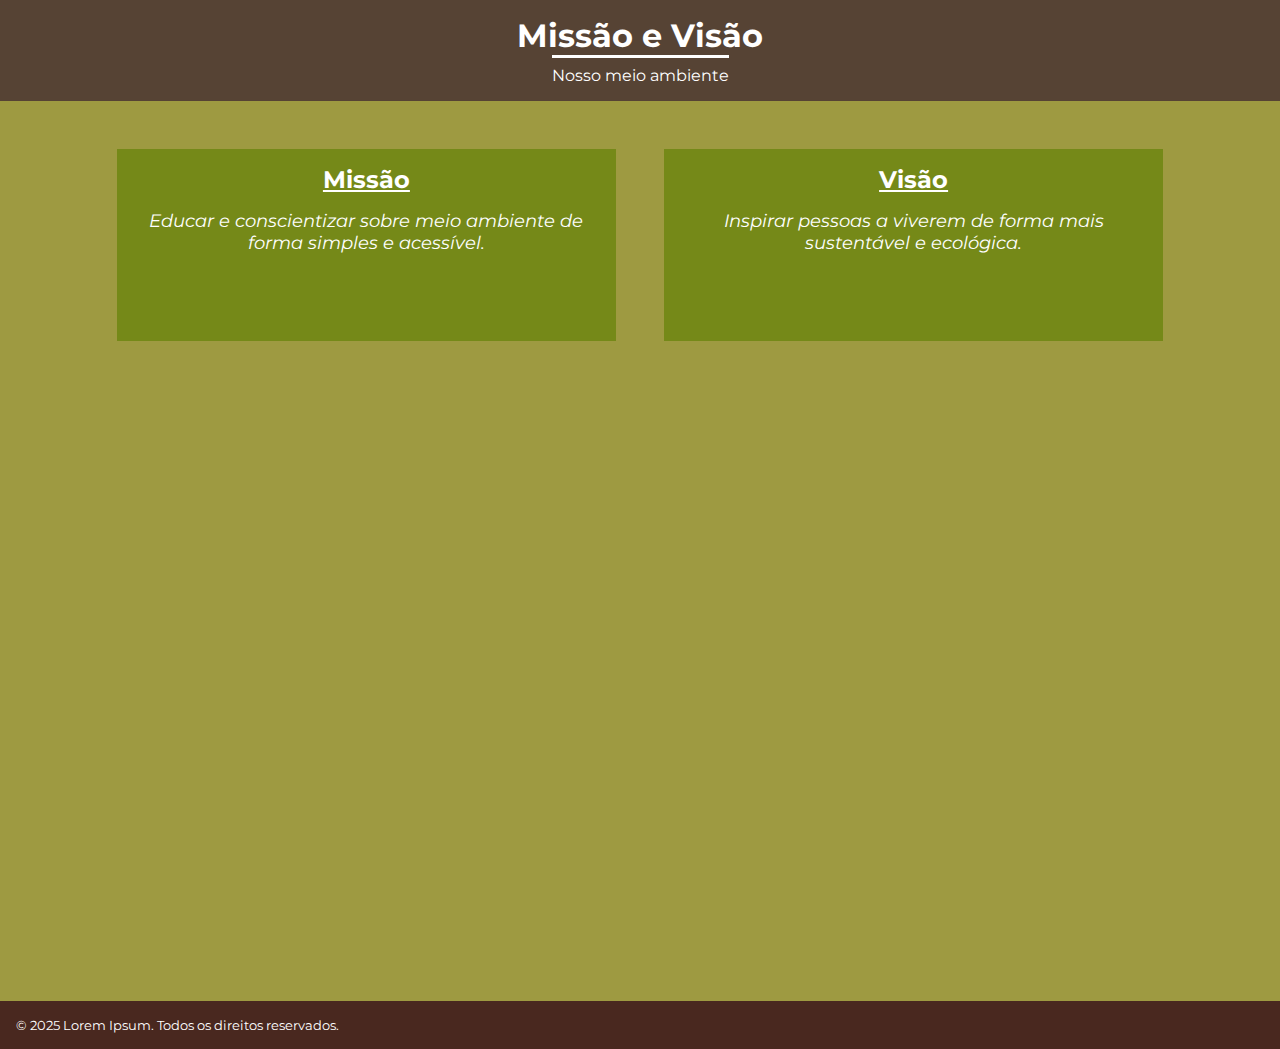
<file: exercicio_1/index.html>
<!DOCTYPE html>
<html lang="pt-br">
<head>
  <meta charset="UTF-8">
  <meta name="viewport" content="width=device-width, initial-scale=1.0">
  <title>Meio Ambiente</title>
  <link rel="stylesheet" href="styles.css"/>
</head>
<body>
    <header>
      <h1>Missão e Visão</h1>
      <p id="importante">Nosso meio ambiente</p>
    </header>
  <main>
    <section>
        <h2>Missão</h2>
        <p class="destaque">Educar e conscientizar sobre meio ambiente de forma simples e acessível. </p>
    </section>
    <section>
      <h2>Visão</h2>
       <p class="destaque">Inspirar pessoas a viverem de forma mais sustentável e ecológica.</p>
    </section>
  </main>
  <footer>
    <p>© 2025 Lorem Ipsum. Todos os direitos reservados.</p>
  </footer>
</body>
</html>
</file>
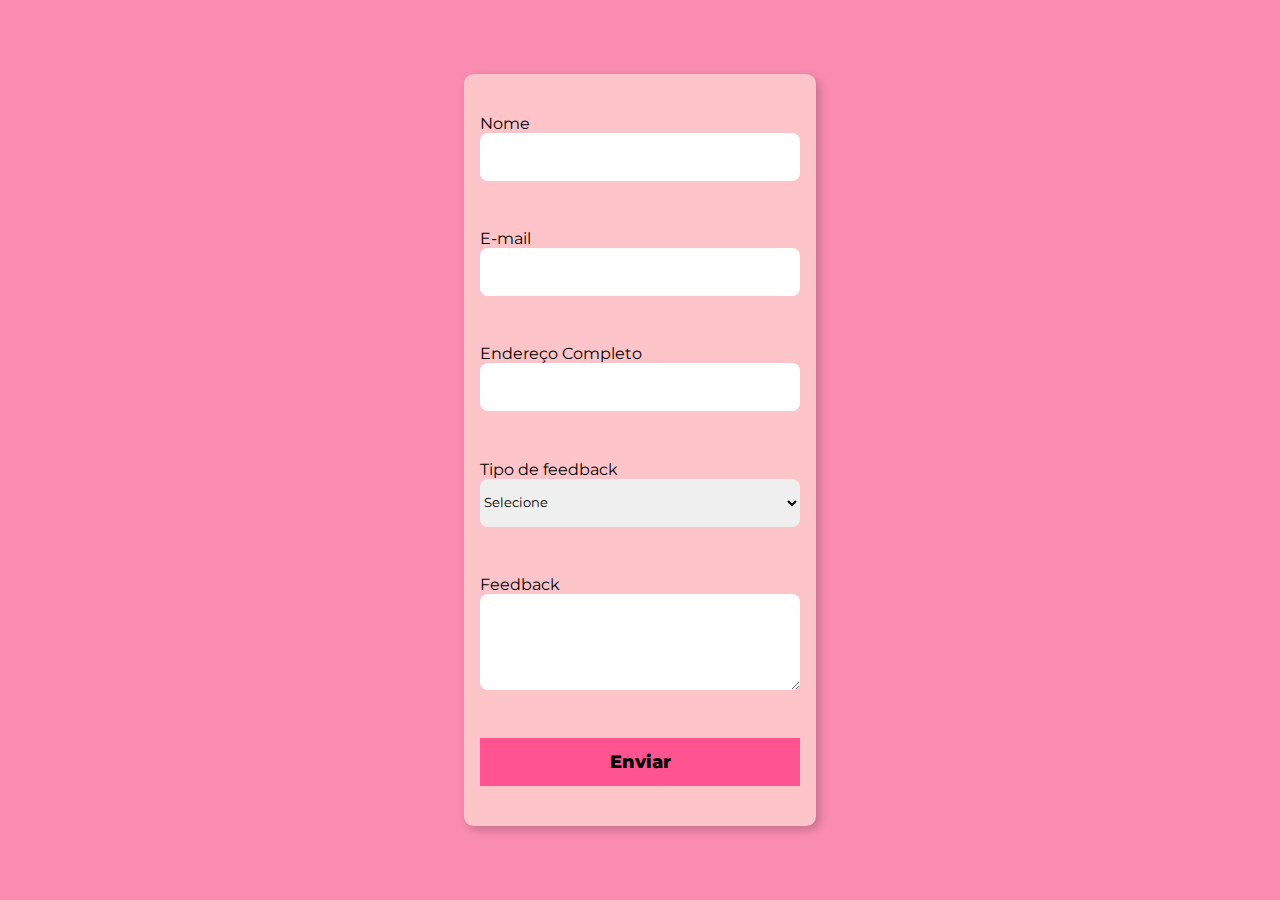
<file: feedback/feedback.html>
<!DOCTYPE html>
<html lang="en">
<head>
  <meta charset="UTF-8">
  <meta name="viewport" content="width=device-width, initial-scale=1.0">
  <title>Formulario</title>
  <link rel="stylesheet" href="styles.css">
</head>
<body>
  <main>
    <form>
      <div>
        <label>Nome</label>
        <input type="text" />
      </div>
      <div>
        <label>
          E-mail
        </label>
        <input type="email" />
      </div>
      <div>
        <label>Endereço Completo</label>
        <input type="text" />
      </div>
      <div>
        <label>Tipo de feedback</label>
        <select>
          <option>Selecione</option>
          <option>Elogio</option>
          <option>Sugestão</option>
          <option>Reclamação</option>
        </select>
      </div>
      <div>
        <label>Feedback</label>
        <textarea rows="6" cols="6"></textarea>
      </div>
      <button>Enviar</button>
    </form>
  </main>
</body>
</html>
</file>
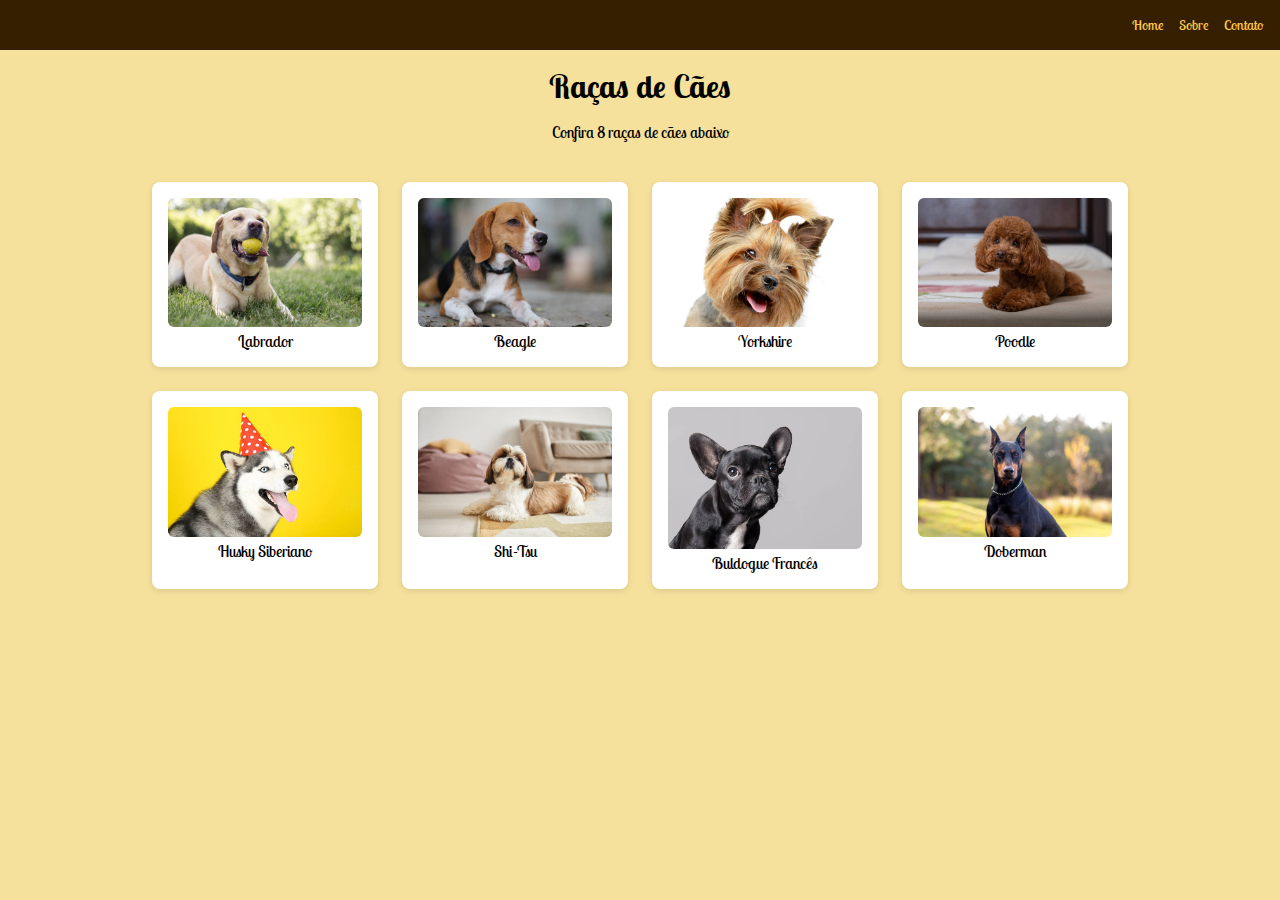
<file: galeria/galeria.html>
<!DOCTYPE html>
<html lang="en">
<head>
  <meta charset="UTF-8">
  <meta name="viewport" content="width=device-width, initial-scale=1.0">
  <title>Galeria de Imagens</title>
  <link rel="stylesheet" href="styles.css">
</head>
<body>
  <header>
<nav>
  <ul>
    <li>Home</li>
    <li>Sobre</li>
    <li>Contato</li>
  </ul>
</nav>
  </header>
  <main>
    <section>
      <h1>Raças de Cães</h1>
      <p>Confira 8 raças de cães abaixo</p>
      <div class="galeria">
        <figure>
          <img src="/assets/image_1.jpg" alt="cachorro da raça labrador"/>
          <figcaption>Labrador</figcaption>
        </figure>
        <figure>
          <img src="/assets/image_2.jpg" alt="cachorro da raça beagle"/>
          <figcaption>Beagle</figcaption>
        </figure>
        <figure>
          <img src="/assets/image_3.jpg" alt="cachorro da raçã yorkshire" />
          <figcaption>Yorkshire</figcaption>
        </figure>
        <figure>
          <img src="/assets/image_4.jpg" alt="cachorro da raça poodle" />
          <figcaption>Poodle</figcaption>
        </figure>
        <figure>
          <img src="/assets/image_5.jpg" alt="cachorro da raça husky" />
          <figcaption>Husky Siberiano</figcaption>
        </figure>
        <figure>
          <img src="/assets/image_6.jpg" alt="cachorro da raça shi-tsu" />
          <figcaption>Shi-Tsu</figcaption>
        </figure>
        <figure>
          <img src="/assets/image_7.jpg" alt="cachorro da raça buldogue francês" />
          <figcaption>Buldogue Francês</figcaption>
        </figure>
        <figure>
          <img src="/assets/image_8.jpg" alt="cachorro da raça doberman" />
          <figcaption>Doberman</figcaption>
        </figure>
      </div>
    </section>
  </main>
</body>
</html>
</file>
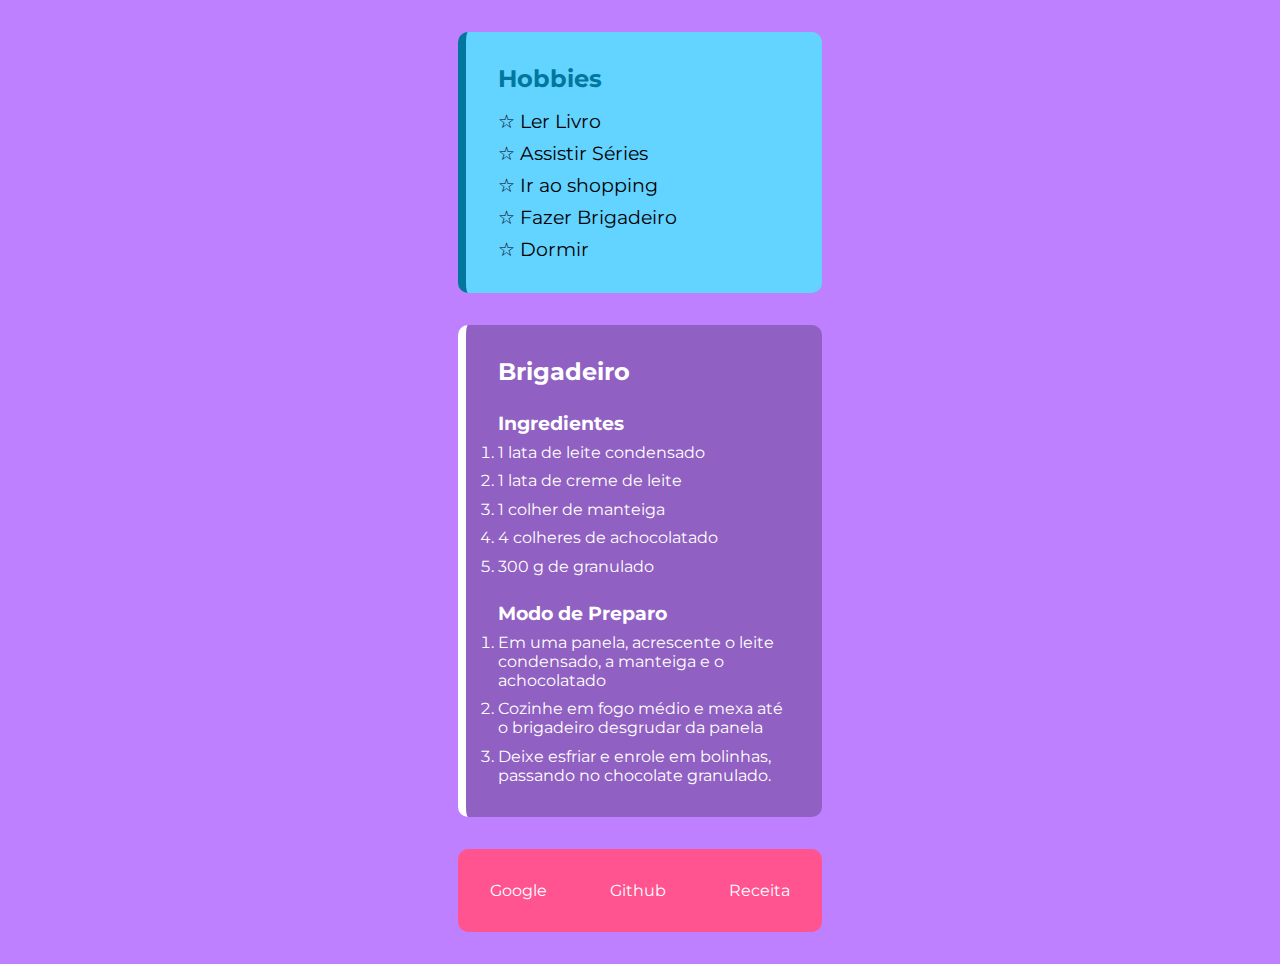
<file: listas/listas.html>
<!DOCTYPE html>
<html lang="en">
<head>
    <meta charset="UTF-8">
    <meta name="viewport" content="width=device-width, initial-scale=1.0">
    <link rel="stylesheet" href="styles.css">
    <title>Hobbies e Receitas</title>
</head>
<body>
    <main>
        <section class="hobbies">
            <h2>Hobbies</h2>
            <ul>
                <li>Ler Livro</li>
                <li>Assistir Séries</li>
                <li>Ir ao shopping</li>
                <li>Fazer Brigadeiro</li>
                <li>Dormir</li>
            </ul>
        </section>
        
        <section class="recipient">
            <h2>Brigadeiro</h2>
            <div class="recipient-ingredients">
                <h3>Ingredientes</h3>
                <ol>
                    <li>1 lata de leite condensado</li>
                    <li>1 lata de creme de leite</li>
                    <li>1 colher de manteiga</li>
                    <li>4 colheres de achocolatado</li>
                    <li>300 g de granulado</li>
                </ol>
            </div>
            
            <div class="recipient-instructions">
                <h3>Modo de Preparo</h3>
                <ol>
                    <li>Em uma panela, acrescente o leite condensado, a manteiga e o achocolatado</li>
                    <li>Cozinhe em fogo médio e mexa até o brigadeiro desgrudar da panela</li>
                    <li>Deixe esfriar e enrole em bolinhas, passando no chocolate granulado.</li>
                </ol>
            </div>
        </section>
        
        <nav class="links">
            <ul>
                <li><a href="https://www.google.com/">Google</a></li>
                <li><a href="https://github.com/ca-madureira">Github</a></li>
                <li><a href="https://www.tudogostoso.com.br/receita/114-brigadeiro.html">Receita</a></li>
            </ul>
        </nav>
    </main>
</body>
</html>
</file>
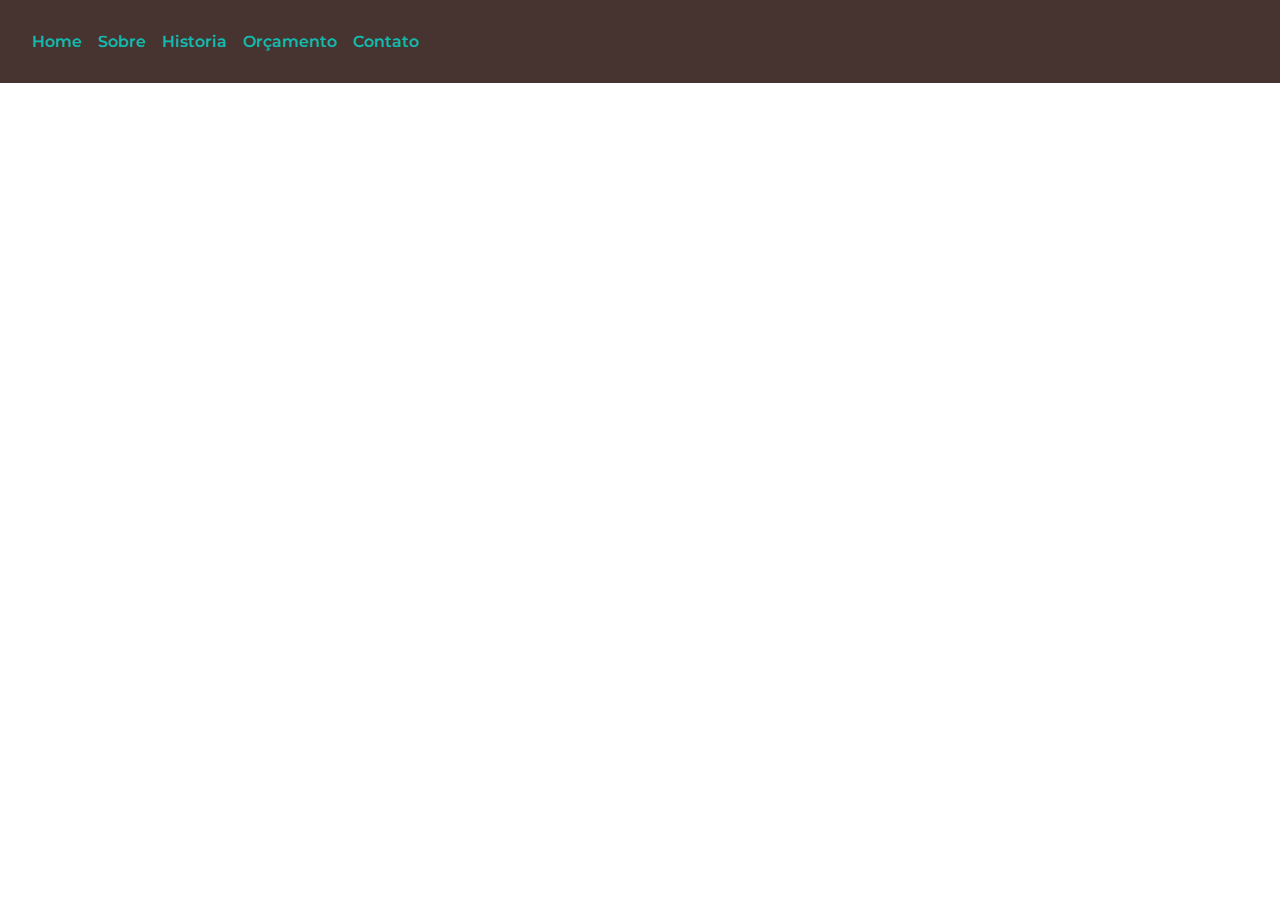
<file: menu_hamburger/hamburger.html>
<!DOCTYPE html>
<html lang="en">
<head>
  <meta charset="UTF-8">
  <meta name="viewport" content="width=device-width, initial-scale=1.0">
  <title>Menu Hamburger</title>
  <link rel="stylesheet" href="styles.css" />
</head>
<body>
    <header>
        <nav>
            <div id="hamburger" onclick="toggleMenu()">
                <span></span>
                <span></span>
                <span></span>
            </div>
            <ul id="menu">
                <li>Home</li>
                <li>Sobre</li>
                <li>Historia</li>
                <li>Orçamento</li>
                <li>Contato</li>
            </ul>
        </nav>
    </header>

    <script>
        function toggleMenu() {
            const menu = document.getElementById('menu');
            menu.classList.toggle('show');
        }
    </script>
</body>
</html>
</file>
<file: exercicio_1/styles.css>
@import url('https://fonts.googleapis.com/css2?family=Montserrat:ital,wght@0,100..900;1,100..900&display=swap');


*{
  padding: 0;
  margin: 0;
  font-family: "Montserrat", sans-serif;
  box-sizing: border-box;
}

header{
  background-color: #564334;
  color: white;
  padding: 1rem;
  display: flex;
  flex-direction: column;
  align-items: center;
}

h1{
  font-size:2rem;
}

h2{
  font-size: 1.5rem;
  text-decoration: underline;
}

main{
  background-color: #9e9a41;
  height: 100vh;
  display: flex;
  flex-direction: column;
  gap: 3rem;
  padding: 3rem 1rem 1rem 1rem;
}

section{
  text-align: center;
  background-color: #758918;
  height: 12rem;
  color: white;
  padding: 1rem;
  font-size: large;
}

.destaque{
  margin-top: 1rem;
  font-style: italic;
}

#importante{
  border-top: 0.2rem solid #fff;
  padding-top: .5rem;
}

footer{
  background-color: #49281f;
  padding: 1rem;
  color: white;
  font-size: small;
  
}

@media(min-width:768px){
  main{
    flex-direction: row;
    justify-content: center;
  }

 section{
  width: 40%;
 }
}
</file>
<file: feedback/styles.css>
@import url('https://fonts.googleapis.com/css2?family=Montserrat:ital,wght@0,100..900;1,100..900&display=swap');


*{
  padding: 0;
  margin: 0;
  font-family: "Montserrat", sans-serif;
}

main{
  background-color: #fa8cb1;
  height: 100vh;
  display: flex;
  justify-content: center;
  align-items: center;
}

form{
  background-color: #fdc5c9;
  width: 80%;
  height: 80vh;
  padding: 1rem;
  border-radius: .6rem;
  box-shadow: 0.25rem 0.25rem 0.625rem rgba(0, 0, 0, 0.2);
  display: flex;
  flex-direction: column;
  justify-content: space-around;
}

form div{
  display: flex;
  flex-direction: column;
 
}

form input{
  height: 3rem;
  border: none;
  border-radius: .5rem;
  padding-left: 1rem;
  outline: none;
}

form select{
  height: 3rem;
  border: none;
  border-radius: .5rem;
  outline: none;
}

form textarea{
  border: none;
  border-radius: .5rem;
  outline: none;

}

button{
  height: 3rem;
  border: none;
  background-color: #ff548f;
  font-weight: 800;
  font-size: large;
}

@media (min-width: 768px)  {
  form{
    width: 25%;
  }
}
</file>
<file: galeria/styles.css>
@import url('https://fonts.googleapis.com/css2?family=Lobster+Two:ital,wght@0,400;0,700;1,400;1,700&display=swap');

* {
  margin: 0;
  padding: 0;
  box-sizing: border-box;
  font-family: "Lobster Two", sans-serif;
}

body {
  background-color: #f5e19c;
}

header {
  background-color: #361f00;
}

header ul {
  list-style: none;
  display: flex;
  justify-content: flex-end;
  gap: 1rem;
  padding: 1rem;
  color: #fdca49;
  font-size: 0.9rem;
}

header ul li:hover {
  cursor: pointer;
  color: #ffa927;
}

main {
  display: flex;
  justify-content: center;
  padding: 1rem;
}

h1, p {
  text-align: center;
  margin-bottom: 1rem;
  padding: 0 1rem;
}

.galeria {

  display: grid;
  grid-template-columns: 2fr; 
  gap: 1.5rem;
  width: 100vw;
  padding: 1.5rem;
}

figure {
  text-align: center;
  background-color: #ffffff;
  padding: 1rem;
  border-radius: 8px;
  box-shadow: 0 2px 6px rgba(0,0,0,0.1);
}

img {
  width: 100%;
  height: auto;
  border-radius: 6px;
}

@media (min-width: 768px) {
  .galeria {
    width: 80vw;
    grid-template-columns: repeat(4, 1fr);
  }
}
</file>
<file: listas/styles.css>
@import url('https://fonts.googleapis.com/css2?family=Montserrat:ital,wght@0,100..900;1,100..900&display=swap');


*{
  padding: 0;
  margin: 0;
  font-family: "Montserrat", sans-serif;
  box-sizing: border-box;
}

main{
 background-color:#be80ff ;
 display: flex;
 flex-direction: column;
 justify-content: space-around;
 gap: 2rem;
 padding: 2rem;
}

section{
  background-color: #9061c2;
  color: white;
  padding: 2rem;
}

.hobbies{
  background-color: #63d3ff;
  color: black;
  border-left: .5rem solid #02779e;
  border-radius: 10px;
}

.hobbies h2{
  color: #02779e;
}

.hobbies ul{
  list-style: none;
  display: flex;
  flex-direction: column;
  gap: 0.5rem;
  margin-top: 1rem;
  font-size: 1.2rem;
  height: 80%;
}

.hobbies ul li:before{
  content: "☆ ";
}

.recipient{
  border-left: .5rem solid white;
  border-radius: 10px;
  display: flex;
  flex-direction: column;
  
  gap: 1.6rem;
}


.recipient ol{
  margin-top: .5rem;
  display: flex;
  flex-direction: column;
  gap: .6rem;
}

.links{
  background-color: #ff548f;
  padding: 2rem;
  border-radius: 10px;
}

.links ul{
  display: flex;
  justify-content: space-between;
  list-style: none;
  
}

.links ul li a{
  text-decoration: none;
  color: white;
}

.links ul li:hover{
text-decoration: underline;
color: white;
}

@media (min-width: 768px) {
  main{
    align-items: center;
  }
  
  section{
    width: 30%;
  }

  .links{
    width: 30%;
  }
  
}
</file>
<file: menu_hamburger/styles.css>
@import url('https://fonts.googleapis.com/css2?family=Montserrat:ital,wght@0,100..900;1,100..900&display=swap');

* {
  margin: 0;
  padding: 0;
  font-family: "Montserrat", sans-serif;
  box-sizing: border-box;
}

header {
  background-color: #473430;
  padding: 2rem;
  position: relative;
}

ul {
  display: none;
  flex-direction: column;
  list-style: none;
  gap: 1rem;
  font-weight: 600;
  color: #11baac;
  background-color: #473430;
  position: absolute;
  top: 100%;
  left: 0;
  width: 100%;
  padding: 1rem;
}

ul.show {
  display: flex;
}

#hamburger {
  display: flex;
  flex-direction: column;
  cursor: pointer;
  position: absolute;
  right: 1rem;
  top: 50%;
  transform: translateY(-50%);
}

#hamburger span {
  width: 25px;
  height: 3px;
  background-color: #11baac;
  margin: 3px 0;
  transition: 0.3s;
}

@media (min-width: 600px) {
  ul {
    display: flex;
    flex-direction: row;
    position: static;
    background: none;
    padding: 0;
  }

  #hamburger {
    display: none;
  }
}
</file>
